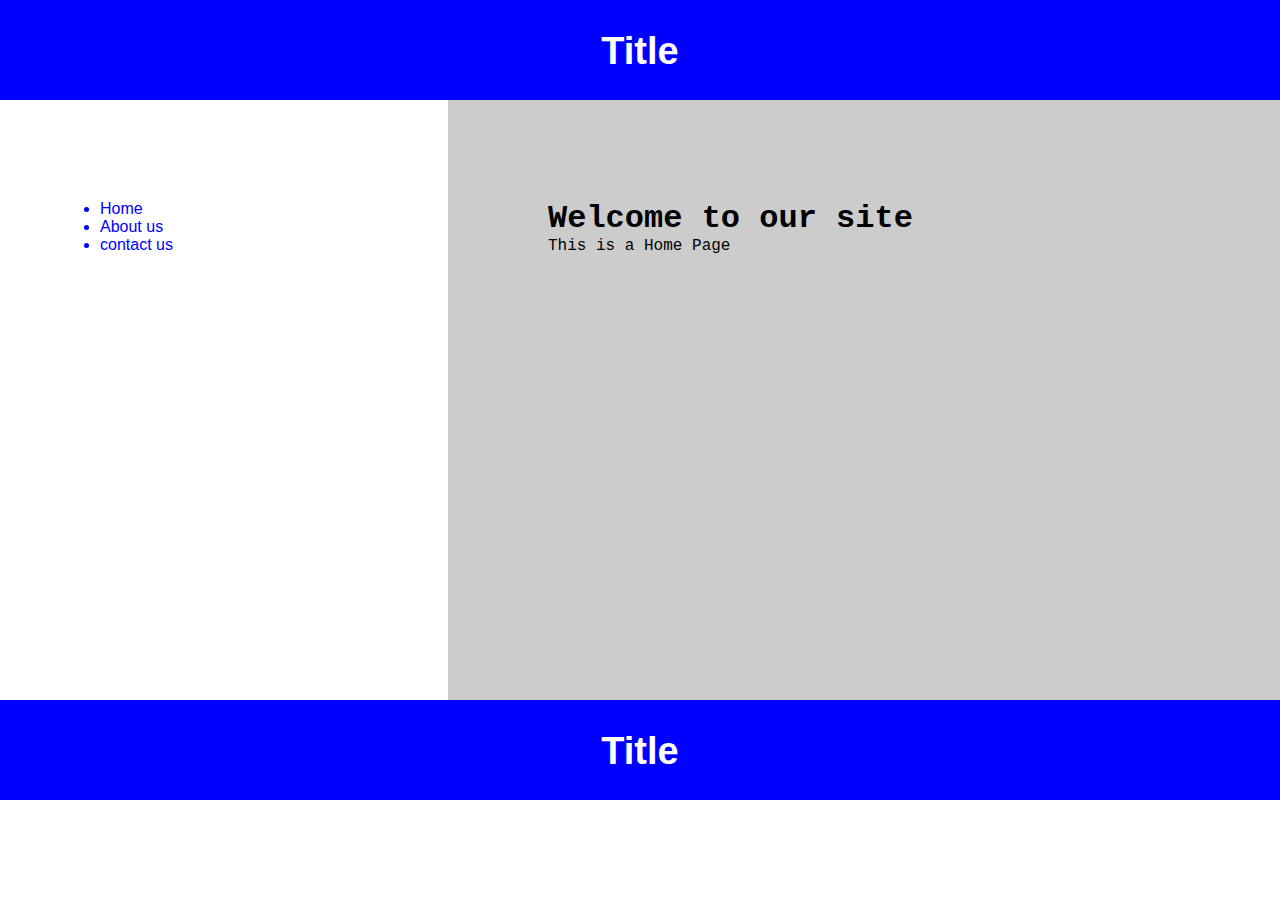
<file: lab/lab1/index.html>
<!DOCTYPE html>
<html>
    <head>
        <title>Eduction website</title>
        <link href="style.css" rel="stylesheet">
    </head>
    <body>
        <header id="header">
            <div class="header_inner_content">
                <h1>Title</h1>
            </div>
        </header>
        <section id="content">
            <div class="content_left_section">
                <div class="nav">
                  <ul>
                        <li>Home</li>
                        <li>About us</li>
                        <li>contact us</li>
                     </ul>
                </div>
            </div>
            <div class="content_right_section">
                <div class="content_inner_right_section">
                  <h2> Welcome to our site</h2>
                  <p>This is a Home Page</p>  
                </div>
            </div>
                  
        </section>
        <footer id="footer">
            <div class="footer_inner_content">
                <h1>Title</h1>
            </div>
        </footer>
    </body>
</html>
</file>
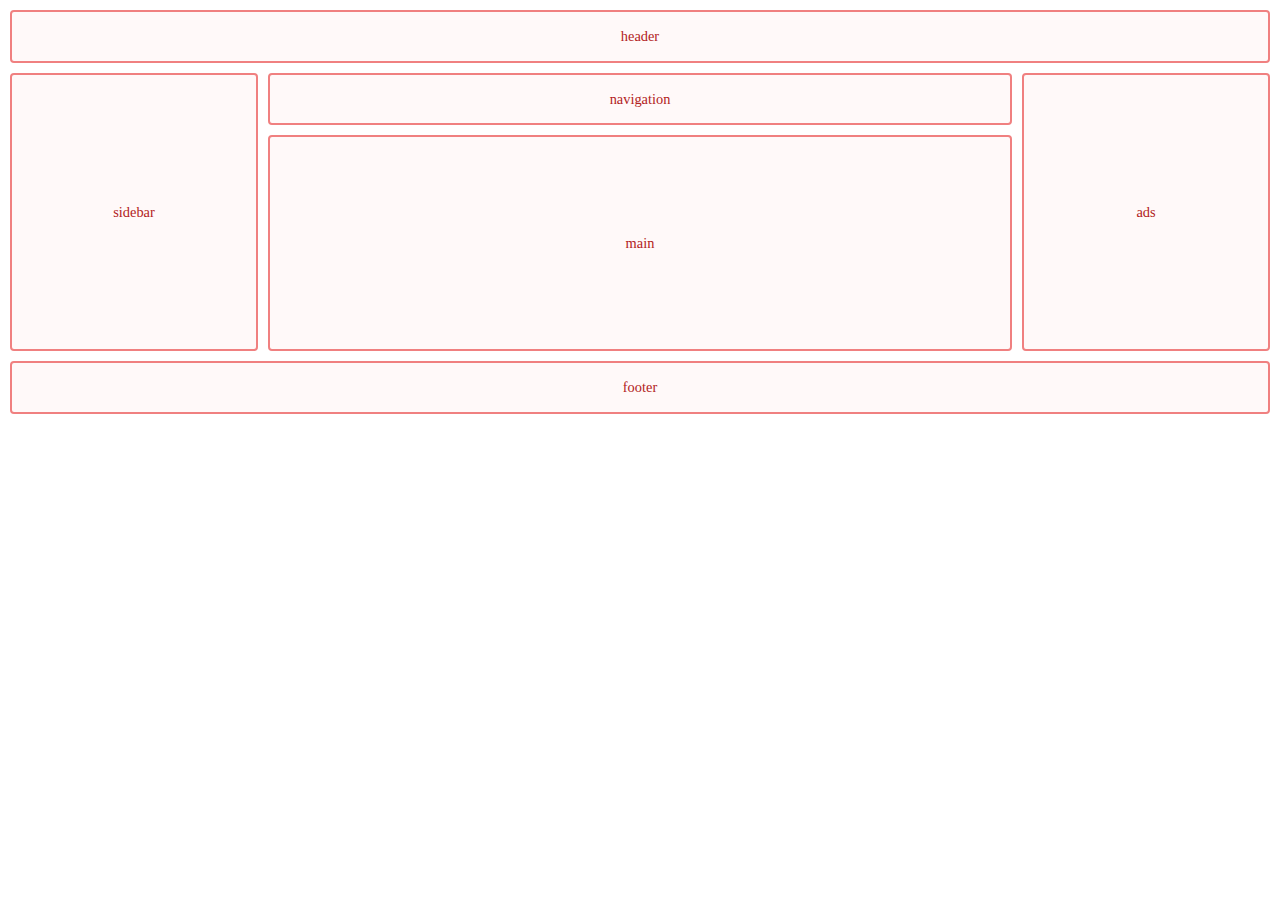
<file: Labka9/Task5/index.html>
<!DOCTYPE html>
<html lang="uk">
<head>
    <meta charset="UTF-8">
    <meta name="viewport" content="width=device-width, initial-scale=1.0">
    <title>CSS Grid Layout</title>
    <link rel="stylesheet" href="../normalize.css" />
    <link rel="stylesheet" href="style.css"> </head>
<body>
    <header class="header">header</header>
    <nav class="nav">navigation</nav>
    <main class="main">main</main>
    <aside class="sidebar">sidebar</aside>
    <aside class="ads">ads</aside>
    <footer class="footer">footer</footer>
</body>
</html>
</file>
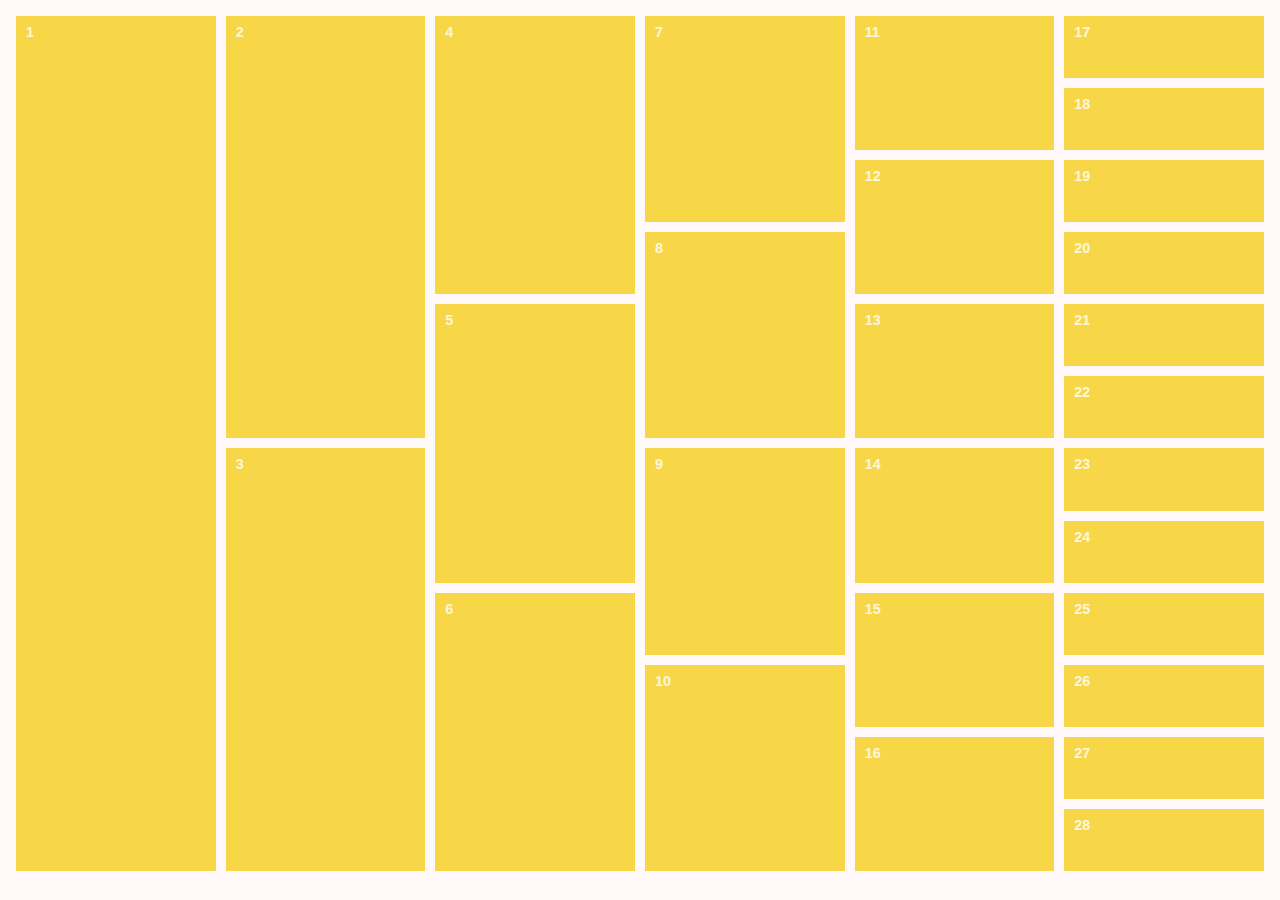
<file: Labka9/Task6/index.html>
<!DOCTYPE html>
<html lang="uk">
  <head>
    <meta charset="UTF-8" />
    <meta name="viewport" content="width=device-width, initial-scale=1.0" />
    <title>CSS Grid Treemap</title>
    <link rel="stylesheet" href="../normalize.css" />
    <link rel="stylesheet" href="style.css" />
  </head>
  <body>
    <div class="grid-container">
      <div class="grid-item"></div>
      <!-- 1 -->

      <div class="grid-item"></div>
      <!-- 2 -->
      <div class="grid-item"></div>
      <!-- 3 -->

      <div class="grid-item"></div>
      <!-- 4 -->
      <div class="grid-item"></div>
      <!-- 5 -->
      <div class="grid-item"></div>
      <!-- 6 -->

      <div class="grid-item"></div>
      <!-- 7 -->
      <div class="grid-item"></div>
      <!-- 8 -->
      <div class="grid-item"></div>
      <!-- 9 -->
      <div class="grid-item"></div>
      <!-- 10 -->

      <div class="grid-item"></div>
      <!-- 11 -->
      <div class="grid-item"></div>
      <!-- 12 -->
      <div class="grid-item"></div>
      <!-- 13 -->
      <div class="grid-item"></div>
      <!-- 14 -->
      <div class="grid-item"></div>
      <!-- 15 -->
      <div class="grid-item"></div>
      <!-- 16 -->

      <div class="grid-item"></div>
      <!-- 17 -->
      <div class="grid-item"></div>
      <div class="grid-item"></div>
      <div class="grid-item"></div>
      <div class="grid-item"></div>
      <div class="grid-item"></div>
      <div class="grid-item"></div>
      <div class="grid-item"></div>
      <div class="grid-item"></div>
      <div class="grid-item"></div>
      <div class="grid-item"></div>
      <div class="grid-item"></div>
      <!-- 28 -->
    </div>
  </body>
</html>
</file>
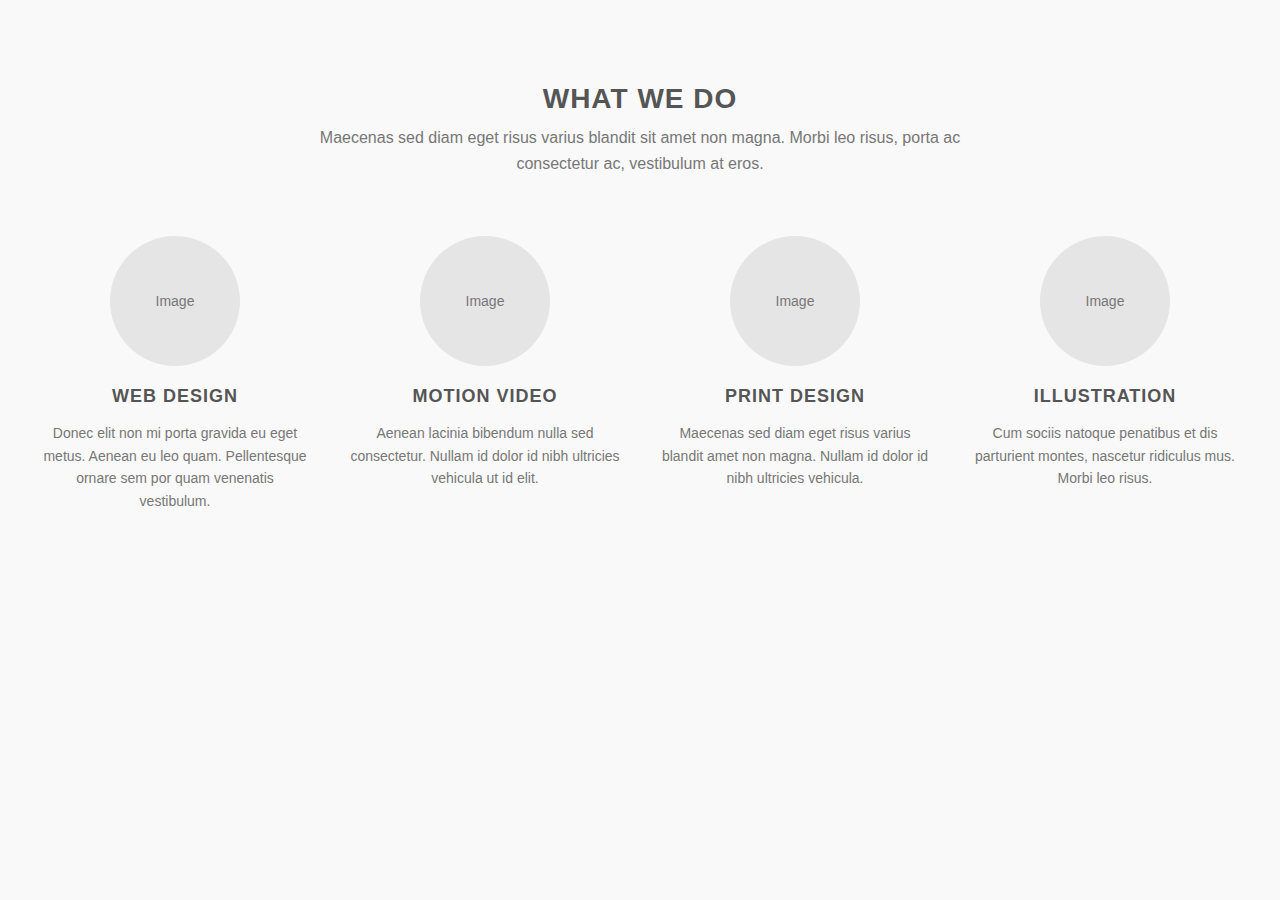
<file: labs8/tasc 4/index.html>
<!DOCTYPE html>
<html lang="en">
<head>
  <meta charset="UTF-8">
  <meta name="viewport" content="width=device-width, initial-scale=1.0">
  <title>What We Do Section</title>
  <link rel="stylesheet" href="style.css">
</head>
<body>

  <section class="services">
    <div class="services-header">
      <h2>WHAT WE DO</h2>
      <p>
        Maecenas sed diam eget risus varius blandit sit amet non magna.
        Morbi leo risus, porta ac consectetur ac, vestibulum at eros.
      </p>
    </div>

    <div class="services-list">

      <div class="service-card">
        <div class="service-img">Image</div>
        <h3>WEB DESIGN</h3>
        <p>
          Donec elit non mi porta gravida eu eget metus. Aenean eu leo quam.
          Pellentesque ornare sem por quam venenatis vestibulum.
        </p>
      </div>

      <div class="service-card">
        <div class="service-img">Image</div>
        <h3>MOTION VIDEO</h3>
        <p>
          Aenean lacinia bibendum nulla sed consectetur. Nullam id dolor id nibh
          ultricies vehicula ut id elit.
        </p>
      </div>

      <div class="service-card">
        <div class="service-img">Image</div>
        <h3>PRINT DESIGN</h3>
        <p>
          Maecenas sed diam eget risus varius blandit amet non magna.
          Nullam id dolor id nibh ultricies vehicula.
        </p>
      </div>

      <div class="service-card">
        <div class="service-img">Image</div>
        <h3>ILLUSTRATION</h3>
        <p>
          Cum sociis natoque penatibus et dis parturient montes, nascetur
          ridiculus mus. Morbi leo risus.
        </p>
      </div>

    </div>
  </section>

</body>
</html>
</file>
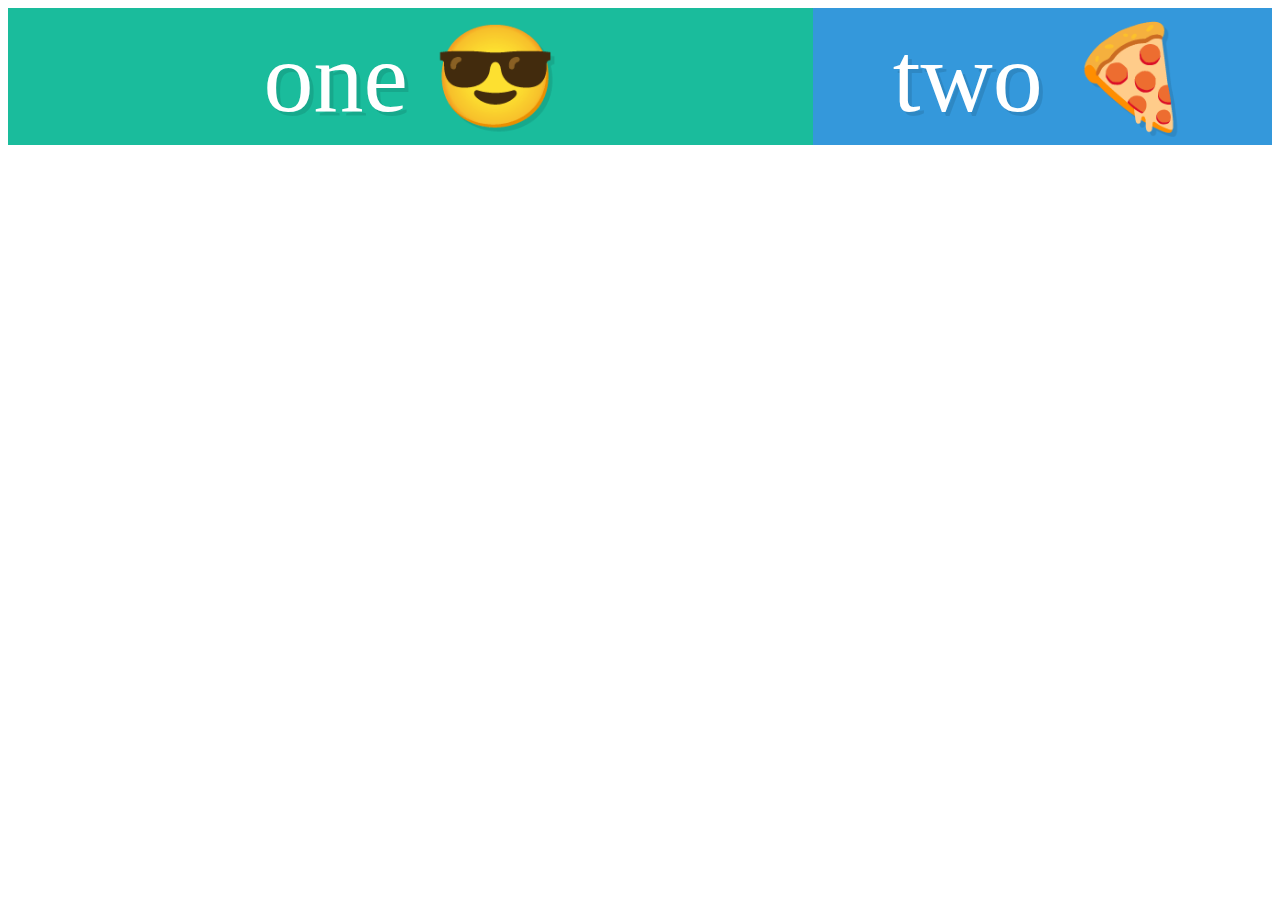
<file: labs8/tasc 2/grow-and-shrink/index.html>
<!DOCTYPE html>
<html lang="en">
  <head>
    <meta charset="UTF-8" />
    <title>FlexBox Tutorial</title>
    <link rel="stylesheet" href="style.css" />
  </head>
  <body>
    <div class="container">
      <div class="box box1">one 😎</div>
      <div class="box box2">two 🍕</div>
    </div>
  </body>
</html>
</file>
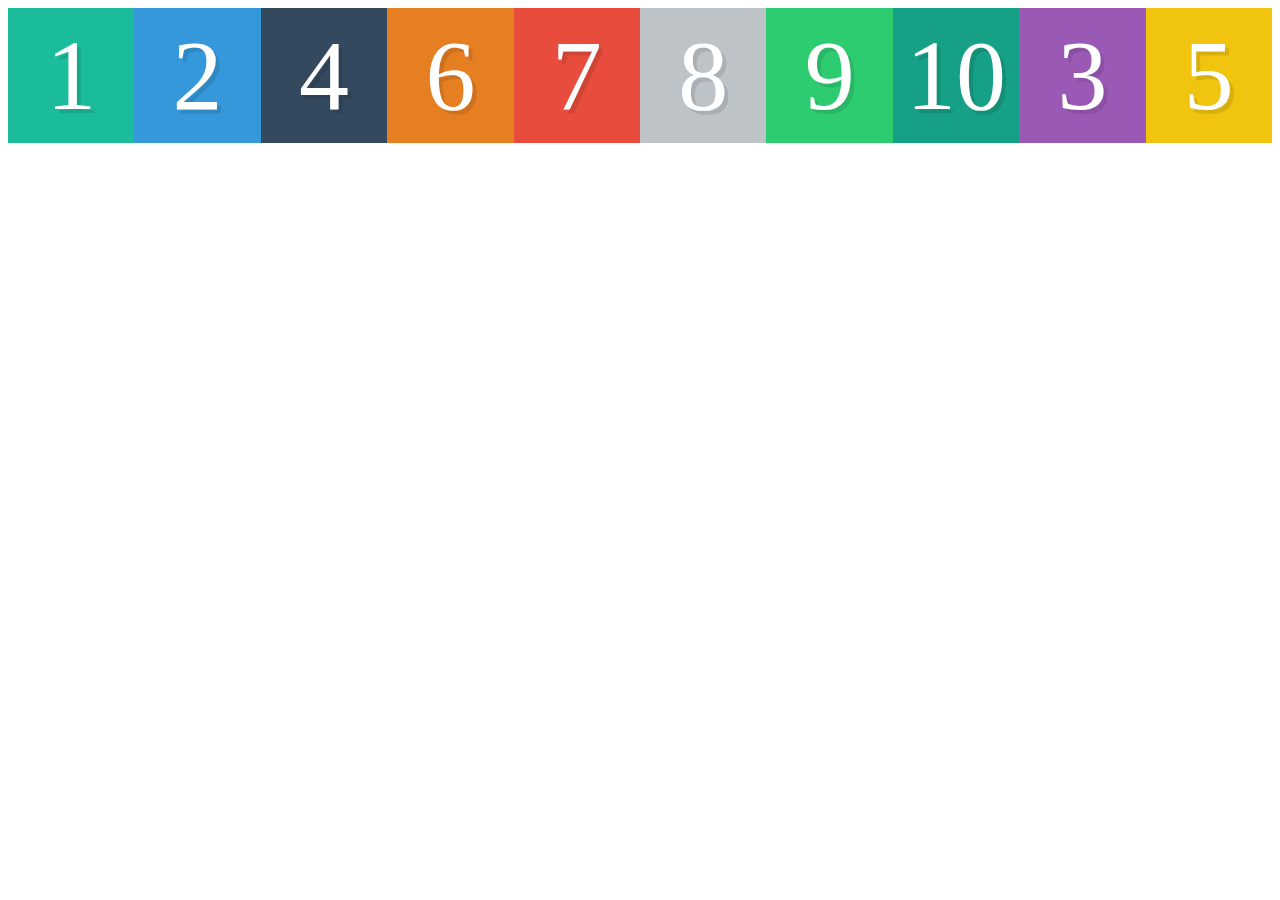
<file: labs8/tasc 2/ordering/index.html>
<!DOCTYPE html>
<html lang="en">
  <head>
    <meta charset="UTF-8" />
    <title>FlexBox Tutorial</title>
    <link rel="stylesheet" href="style.css" />
  </head>
  <body>
    <div class="container">
      <div class="box box1">1</div>
      <div class="box box2">2</div>
      <div class="box box3">3</div>
      <div class="box box4">4</div>
      <div class="box box5">5</div>
      <div class="box box6">6</div>
      <div class="box box7">7</div>
      <div class="box box8">8</div>
      <div class="box box9">9</div>
      <div class="box box10">10</div>
    </div>
  </body>
</html>
</file>
<file: lab/lab1/style.css>
*{
    margin:0px;
    padding:0px;
}
body{
    font-size: 12px;
    font-family: 'courier New', courier, monospace;
    padding: 0px;
    margin:  0px;
}
#header{
    width:100%;
    float:left;
    background: blue;
    height:100px;
}
.header_inner_content {}
.header_inner_content h1{
    font-size: 38px;
    font-family: Arial, Helvetica, sans-serif;
    color:white;
    text-align: center;
    padding-top: 30px;
}
#content{
    width:100%;
    float:left;
    height: 600px;
}
.content_left_section{
    width:35%;
    float:left;
    background: white;
}
.nav{
    width:200px;
    float:left;
    padding-top: 100px;
    padding-left: 100px;
}
.nav ul{
    margin:0px;
    padding: 0px;
}
.nav ul li{
    font-family:Arial, Helvetica, sans-serif;
    color:blue;
    font-size: 16px;
}
.content_right_section{
    width:65%;
    float:left;
    background-color: #ccc;
    height: 600px;
   
}
.content_inner_right_section{
    padding-top: 100px;
    padding-left: 100px;
}
.content_right_section h2{
    font-size: 32px;
    color: black;
}
.content_right_section p{
    font-size:16px;
    color:black;
}
#footer{
    width:100px;
    float:left;
    background: blue; 
    height: 100px;
}
.footer_inner_content{}

.footer_inner_content h1{
    font-size:28px;
    font-family:Arial, Helvetica, sans-serif;
    color:white;
    text-align: center;
    padding-top: 30px;
}
#footer{
    width:100%;
    float:left;
    background: blue;
    height:100px;
}
.footer_inner_content{}
.footer_inner_content h1{
    font-size: 38px;
    font-family: Arial, Helvetica, sans-serif;
    color:white;
    text-align: center;
    padding-top: 30px;
}
</file>
<file: Labka9/Task5/style.css>
body {
    display: grid;
    grid-template-columns: 1fr;
    gap: 10px;
    padding: 10px;
}

body > * {
    display: flex;
    align-items: center;
    justify-content: center;
    padding: 1rem;
    background-color: #fff9f9;
    border: 2px solid #f08080; 
    border-radius: 4px;
    font-size: 0.9rem;
    color: #b22222;
}

.main {
    min-height: 20vh;
}

@media (min-width: 576px) {
    body {
        grid-template-columns: 1fr 3fr;
    }

    .header,
    .nav {
        grid-column: 1 / 3;
    }

    .sidebar {
        grid-column: 1 / 2;
        grid-row: 3;
    }
    .ads {
        grid-column: 1 / 2;
    }
    
    .main {
        grid-column: 2 / 3;
    }
    .footer {
        grid-column: 2 / 3;
    }
}

@media (min-width: 768px) {
    body {
        grid-template-columns: 1fr 3fr 1fr;
        grid-template-rows: auto auto 1fr auto;
    }

    .header {
        grid-column: 1 / 4; 
        grid-row: 1;
    }

    .nav {
        grid-column: 2 / 3;
        grid-row: 2;
    }

    .main {
        grid-column: 2 / 3;
        grid-row: 3;
    }

    .sidebar {
        grid-column: 1 / 2;
        grid-row: 2 / 4; 
    }

    .ads {
        grid-column: 3 / 4; 
        grid-row: 2 / 4; 
    }

    .footer {
        grid-column: 1 / 4; 
        grid-row: 4;
    }
}
</file>
<file: Labka9/Task6/style.css>
body {
  background-color: #fff9f9;
  margin: 0;
  padding: 1rem;
  font-family: Arial, sans-serif;
  min-height: 100vh;
  box-sizing: border-box;
}

.grid-container {
  display: grid;
  height: 95vh;
  gap: 10px;
  grid-template-rows: repeat(12, 1fr);
  grid-template-columns: 1fr 1fr 1fr 1fr 1fr 1fr;
  counter-reset: block-counter;
}

.grid-item {
  background-color: #f7d748;
  position: relative;

  min-width: 20px;
  min-height: 20px;
}

.grid-item::before {
  counter-increment: block-counter;
  content: counter(block-counter);

  position: absolute;
  top: 8px;
  left: 10px;
  color: white;
  font-size: 0.9rem;
  font-weight: bold;
  opacity: 0.8;
}

/* Колонка 1 */
.grid-item:nth-child(1) {
  grid-column: 1;
  grid-row: span 12;
}

/* Колонка 2 */
.grid-item:nth-child(2) {
  grid-column: 2;
  grid-row: span 6;
}
.grid-item:nth-child(3) {
  grid-column: 2;
  grid-row: span 6;
}

/* Колонка 3 */
.grid-item:nth-child(4) {
  grid-column: 3;
  grid-row: 1 / span 4;
}
.grid-item:nth-child(5) {
  grid-column: 3;
  grid-row: 5 / span 4;
}
.grid-item:nth-child(6) {
  grid-column: 3;
  grid-row: 9 / span 4;
}

/* Колонка 4 */
.grid-item:nth-child(7) {
  grid-column: 4;
  grid-row: 1 / span 3;
}
.grid-item:nth-child(8) {
  grid-column: 4;
  grid-row: 4 / span 3;
}
.grid-item:nth-child(9) {
  grid-column: 4;
  grid-row: 7 / span 3;
}
.grid-item:nth-child(10) {
  grid-column: 4;
  grid-row: 10 / span 3;
}

/* Колонка 5 */
.grid-item:nth-child(11) {
  grid-column: 5;
  grid-row: 1 / span 2;
}
.grid-item:nth-child(12) {
  grid-column: 5;
  grid-row: 3 / span 2;
}
.grid-item:nth-child(13) {
  grid-column: 5;
  grid-row: 5 / span 2;
}
.grid-item:nth-child(14) {
  grid-column: 5;
  grid-row: 7 / span 2;
}
.grid-item:nth-child(15) {
  grid-column: 5;
  grid-row: 9 / span 2;
}
.grid-item:nth-child(16) {
  grid-column: 5;
  grid-row: 11 / span 2;
}

/* Колонка 6 */
.grid-item:nth-child(17) {
  grid-column: 6;
  grid-row: 1 / span 1;
}

.grid-item:nth-child(18) {
  grid-column: 6;
  grid-row: 2 / span 1;
}
.grid-item:nth-child(19) {
  grid-column: 6;
  grid-row: 3 / span 1;
}
.grid-item:nth-child(20) {
  grid-column: 6;
  grid-row: 4 / span 1;
}
.grid-item:nth-child(21) {
  grid-column: 6;
  grid-row: 5 / span 1;
}
.grid-item:nth-child(22) {
  grid-column: 6;
  grid-row: 6 / span 1;
}
.grid-item:nth-child(23) {
  grid-column: 6;
  grid-row: 7 / span 1;
}
.grid-item:nth-child(24) {
  grid-column: 6;
  grid-row: 8 / span 1;
}
.grid-item:nth-child(25) {
  grid-column: 6;
  grid-row: 9 / span 1;
}
.grid-item:nth-child(26) {
  grid-column: 6;
  grid-row: 10 / span 1;
}
.grid-item:nth-child(27) {
  grid-column: 6;
  grid-row: 11 / span 1;
}
.grid-item:nth-child(28) {
  grid-column: 6;
  grid-row: 12 / span 1;
}
</file>
<file: labs8/tasc 4/style.css>
body {
  margin: 0;
  padding: 0;
  background: #f9f9f9;
  font-family: Arial, sans-serif;
  color: #555;
}

/* SECTION */
.services {
  max-width: 1200px;
  margin: 0 auto;
  padding: 60px 20px;
}

/* HEADER */
.services-header {
  text-align: center;
  margin-bottom: 60px;
}

.services-header h2 {
  font-size: 28px;
  font-weight: bold;
  text-transform: uppercase;
  margin-bottom: 10px;
  letter-spacing: 1px;
}

.services-header p {
  max-width: 700px;
  margin: 0 auto;
  font-size: 16px;
  color: #777;
  line-height: 1.6;
}

/* LIST USING FLEX */
.services-list {
  display: flex;
  justify-content: space-between;
  flex-wrap: wrap;
  gap: 40px;
}

/* CARD */
.service-card {
  flex: 1 1 calc(25% - 40px);
  text-align: center;
}

/* IMAGE PLACEHOLDER */
.service-img {
  width: 130px;
  height: 130px;
  background: #e5e5e5;
  border-radius: 50%;
  margin: 0 auto 20px;
  display: flex;
  justify-content: center;
  align-items: center;
  color: #777;
  font-size: 14px;
}

/* CARD TITLE */
.service-card h3 {
  text-transform: uppercase;
  font-size: 18px;
  letter-spacing: 1px;
  margin-bottom: 15px;
}

/* TEXT */
.service-card p {
  font-size: 14px;
  color: #777;
  line-height: 1.6;
}
</file>
<file: labs8/tasc 2/grow-and-shrink/style.css>
.box {
  color: white;
  font-size: 100px;
  text-align: center;
  text-shadow: 4px 4px 0 rgb(0 0 0 / 10%);
  padding: 10px;
}

.box1 {
  background: #1abc9c;
}

.box2 {
  background: #3498db;
}

.box3 {
  background: #9b59b6;
}

.box4 {
  background: #34495e;
}

.box5 {
  background: #f1c40f;
}

.box6 {
  background: #e67e22;
}

.box7 {
  background: #e74c3c;
}

.box8 {
  background: #bdc3c7;
}

.box9 {
  background: #2ecc71;
}

.box10 {
  background: #16a085;
}

.container {
  display: flex;
}

.box1 {
  flex: 10 5 400px;
}

.box2 {
  flex: 1 1 400px;
}
</file>
<file: labs8/tasc 2/ordering/style.css>
.box {
  color: white;
  font-size: 100px;
  text-align: center;
  text-shadow: 4px 4px 0 rgb(0 0 0 / 10%);
  padding: 10px;
}

.box1 {
  background: #1abc9c;
}

.box2 {
  background: #3498db;
}

.box3 {
  background: #9b59b6;
}

.box4 {
  background: #34495e;
}

.box5 {
  background: #f1c40f;
}

.box6 {
  background: #e67e22;
}

.box7 {
  background: #e74c3c;
}

.box8 {
  background: #bdc3c7;
}

.box9 {
  background: #2ecc71;
}

.box10 {
  background: #16a085;
}

.container {
  display: flex;
}

.box {
  flex: 1;
}

.box3 {
  order: 1;
}

.box5 {
  order: 2;
}
</file>
